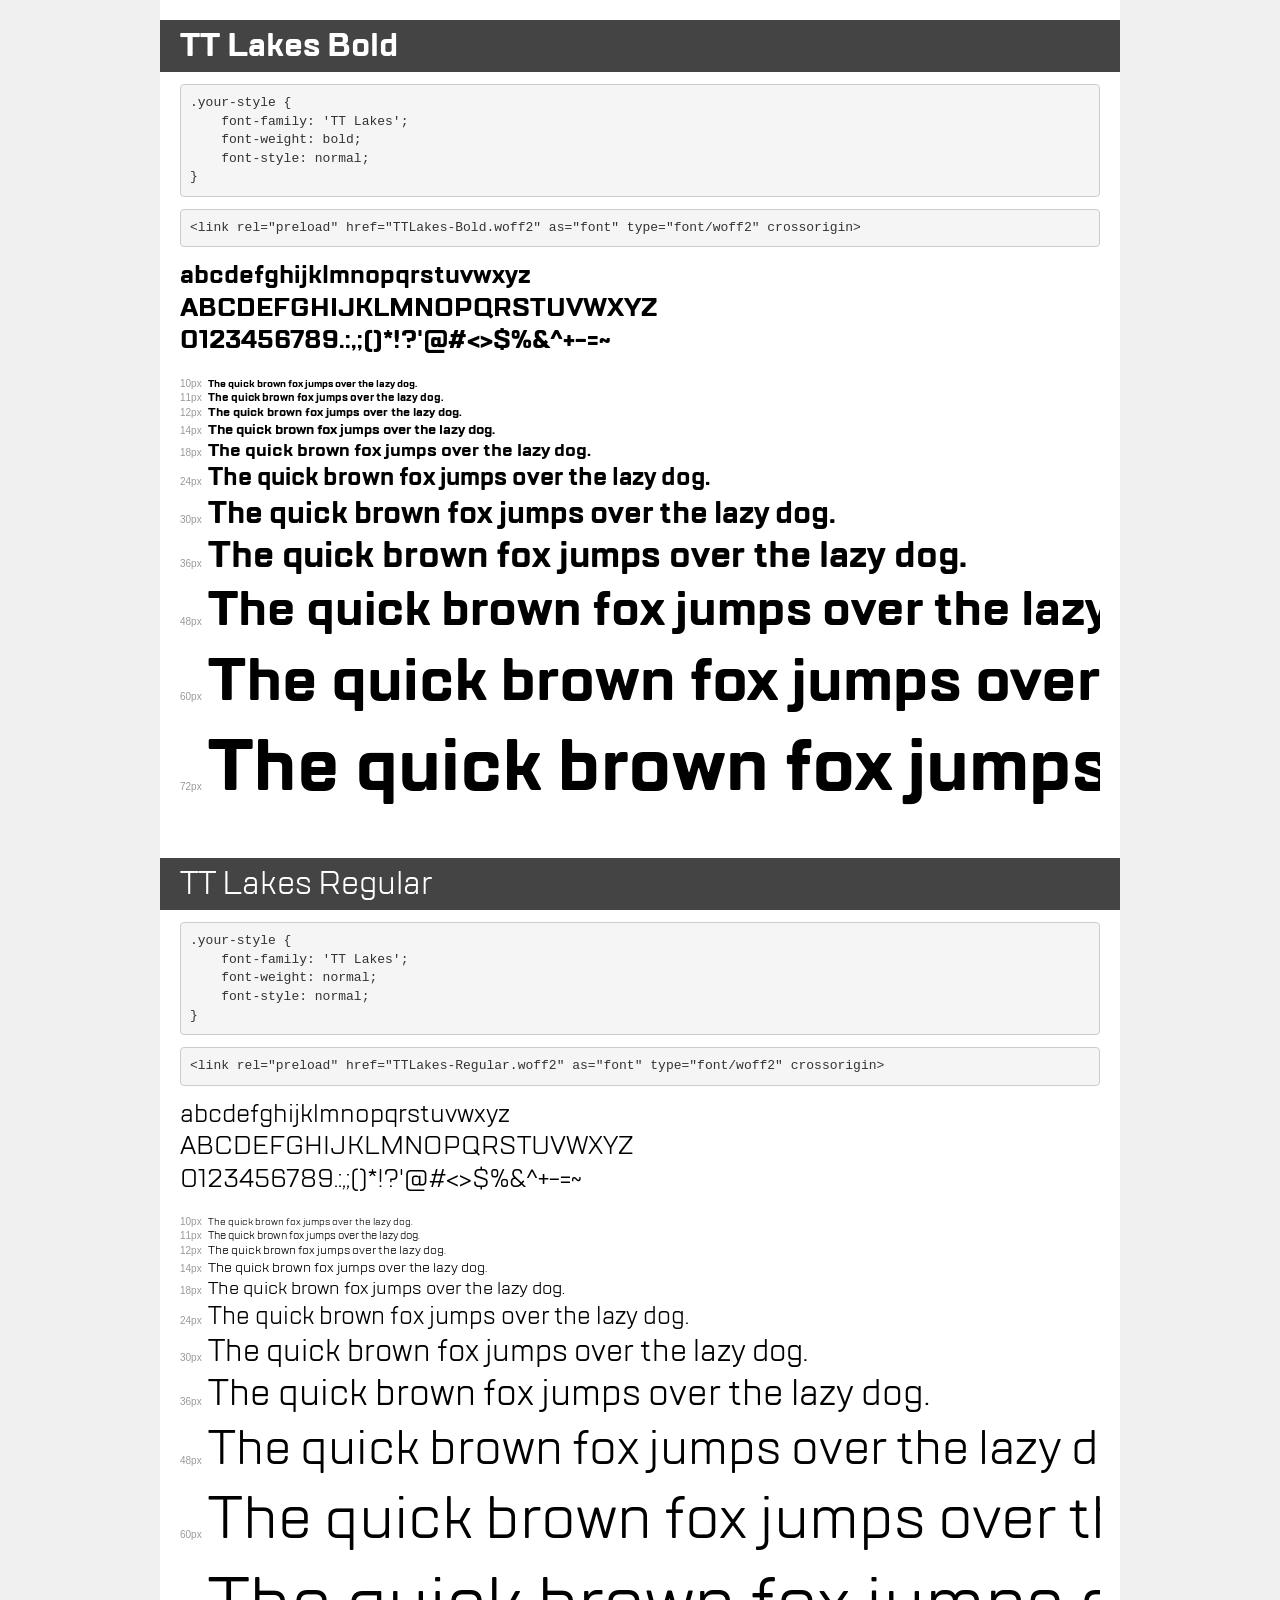
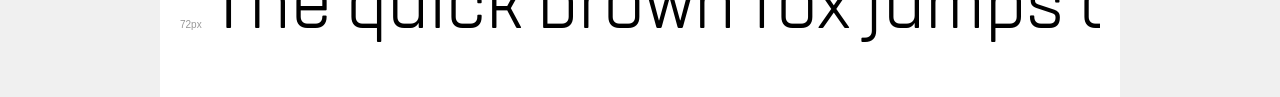
<file: fonts/demo.html>
<!DOCTYPE html>
<html lang="en">
<head>
    <meta charset="utf-8">
    <meta http-equiv="X-UA-Compatible" content="IE=edge">
    <meta name="viewport" content="width=device-width, initial-scale=1">
    <meta name="robots" content="noindex, noarchive">
    <meta name="format-detection" content="telephone=no">
    <title>Transfonter demo</title>
    <link href="stylesheet.css" rel="stylesheet">
    <style>
        /*
        http://meyerweb.com/eric/tools/css/reset/
        v2.0 | 20110126
        License: none (public domain)
        */
        html, body, div, span, applet, object, iframe,
        h1, h2, h3, h4, h5, h6, p, blockquote, pre,
        a, abbr, acronym, address, big, cite, code,
        del, dfn, em, img, ins, kbd, q, s, samp,
        small, strike, strong, sub, sup, tt, var,
        b, u, i, center,
        dl, dt, dd, ol, ul, li,
        fieldset, form, label, legend,
        table, caption, tbody, tfoot, thead, tr, th, td,
        article, aside, canvas, details, embed,
        figure, figcaption, footer, header, hgroup,
        menu, nav, output, ruby, section, summary,
        time, mark, audio, video {
            margin: 0;
            padding: 0;
            border: 0;
            font-size: 100%;
            font: inherit;
            vertical-align: baseline;
        }
        /* HTML5 display-role reset for older browsers */
        article, aside, details, figcaption, figure,
        footer, header, hgroup, menu, nav, section {
            display: block;
        }
        body {
            line-height: 1;
        }
        ol, ul {
            list-style: none;
        }
        blockquote, q {
            quotes: none;
        }
        blockquote:before, blockquote:after,
        q:before, q:after {
            content: '';
            content: none;
        }
        table {
            border-collapse: collapse;
            border-spacing: 0;
        }
        /* demo styles */
        body {
            background: #f0f0f0;
            color: #000;
        }
        .page {
            background: #fff;
            width: 920px;
            margin: 0 auto;
            padding: 20px 20px 0 20px;
            overflow: hidden;
        }
        .font-container {
            overflow-x: auto;
            overflow-y: hidden;
            margin-bottom: 40px;
            line-height: 1.3;
            white-space: nowrap;
            padding-bottom: 5px;
        }
        h1 {
            position: relative;
            background: #444;
            font-size: 32px;
            color: #fff;
            padding: 10px 20px;
            margin: 0 -20px 12px -20px;
        }
        .letters {
            font-size: 25px;
            margin-bottom: 20px;
        }
        .s10:before {
            content: '10px';
        }
        .s11:before {
            content: '11px';
        }
        .s12:before {
            content: '12px';
        }
        .s14:before {
            content: '14px';
        }
        .s18:before {
            content: '18px';
        }
        .s24:before {
            content: '24px';
        }
        .s30:before {
            content: '30px';
        }
        .s36:before {
            content: '36px';
        }
        .s48:before {
            content: '48px';
        }
        .s60:before {
            content: '60px';
        }
        .s72:before {
            content: '72px';
        }
        .s10:before, .s11:before, .s12:before, .s14:before,
        .s18:before, .s24:before, .s30:before, .s36:before,
        .s48:before, .s60:before, .s72:before {
            font-family: Arial, sans-serif;
            font-size: 10px;
            font-weight: normal;
            font-style: normal;
            color: #999;
            padding-right: 6px;
        }
        pre {
            display: block;
            padding: 9px;
            margin: 0 0 12px;
            font-family: Monaco, Menlo, Consolas, "Courier New", monospace;
            font-size: 13px;
            line-height: 1.428571429;
            color: #333;
            font-weight: normal;
            font-style: normal;
            background-color: #f5f5f5;
            border: 1px solid #ccc;
            overflow-x: auto;
            border-radius: 4px;
        }
        /* responsive */
        @media (max-width: 959px) {
            .page {
                width: auto;
                margin: 0;
            }
        }
    </style>
</head>
<body>
<div class="page">
    <div class="demo">
        <h1 style="font-family: 'TT Lakes'; font-weight: bold; font-style: normal;">TT Lakes Bold</h1>
        <pre title="Usage">.your-style {
    font-family: 'TT Lakes';
    font-weight: bold;
    font-style: normal;
}</pre>
        <pre title="Preload (optional)">
&lt;link rel=&quot;preload&quot; href=&quot;TTLakes-Bold.woff2&quot; as=&quot;font&quot; type=&quot;font/woff2&quot; crossorigin&gt;</pre>
        <div class="font-container" style="font-family: 'TT Lakes'; font-weight: bold; font-style: normal;">
            <p class="letters">
                abcdefghijklmnopqrstuvwxyz<br>
ABCDEFGHIJKLMNOPQRSTUVWXYZ<br>
                0123456789.:,;()*!?'@#&lt;&gt;$%&^+-=~
            </p>
            <p class="s10" style="font-size: 10px;">The quick brown fox jumps over the lazy dog.</p>
            <p class="s11" style="font-size: 11px;">The quick brown fox jumps over the lazy dog.</p>
            <p class="s12" style="font-size: 12px;">The quick brown fox jumps over the lazy dog.</p>
            <p class="s14" style="font-size: 14px;">The quick brown fox jumps over the lazy dog.</p>
            <p class="s18" style="font-size: 18px;">The quick brown fox jumps over the lazy dog.</p>
            <p class="s24" style="font-size: 24px;">The quick brown fox jumps over the lazy dog.</p>
            <p class="s30" style="font-size: 30px;">The quick brown fox jumps over the lazy dog.</p>
            <p class="s36" style="font-size: 36px;">The quick brown fox jumps over the lazy dog.</p>
            <p class="s48" style="font-size: 48px;">The quick brown fox jumps over the lazy dog.</p>
            <p class="s60" style="font-size: 60px;">The quick brown fox jumps over the lazy dog.</p>
            <p class="s72" style="font-size: 72px;">The quick brown fox jumps over the lazy dog.</p>
        </div>
    </div>

    <div class="demo">
        <h1 style="font-family: 'TT Lakes'; font-weight: normal; font-style: normal;">TT Lakes Regular</h1>
        <pre title="Usage">.your-style {
    font-family: 'TT Lakes';
    font-weight: normal;
    font-style: normal;
}</pre>
        <pre title="Preload (optional)">
&lt;link rel=&quot;preload&quot; href=&quot;TTLakes-Regular.woff2&quot; as=&quot;font&quot; type=&quot;font/woff2&quot; crossorigin&gt;</pre>
        <div class="font-container" style="font-family: 'TT Lakes'; font-weight: normal; font-style: normal;">
            <p class="letters">
                abcdefghijklmnopqrstuvwxyz<br>
ABCDEFGHIJKLMNOPQRSTUVWXYZ<br>
                0123456789.:,;()*!?'@#&lt;&gt;$%&^+-=~
            </p>
            <p class="s10" style="font-size: 10px;">The quick brown fox jumps over the lazy dog.</p>
            <p class="s11" style="font-size: 11px;">The quick brown fox jumps over the lazy dog.</p>
            <p class="s12" style="font-size: 12px;">The quick brown fox jumps over the lazy dog.</p>
            <p class="s14" style="font-size: 14px;">The quick brown fox jumps over the lazy dog.</p>
            <p class="s18" style="font-size: 18px;">The quick brown fox jumps over the lazy dog.</p>
            <p class="s24" style="font-size: 24px;">The quick brown fox jumps over the lazy dog.</p>
            <p class="s30" style="font-size: 30px;">The quick brown fox jumps over the lazy dog.</p>
            <p class="s36" style="font-size: 36px;">The quick brown fox jumps over the lazy dog.</p>
            <p class="s48" style="font-size: 48px;">The quick brown fox jumps over the lazy dog.</p>
            <p class="s60" style="font-size: 60px;">The quick brown fox jumps over the lazy dog.</p>
            <p class="s72" style="font-size: 72px;">The quick brown fox jumps over the lazy dog.</p>
        </div>
    </div>

</div>
</body>
</html>
</file>
<file: fonts/stylesheet.css>
@font-face {
    font-family: 'TT Lakes';
    src: url('TTLakes-Bold.woff2') format('woff2'),
        url('TTLakes-Bold.woff') format('woff');
    font-weight: bold;
    font-style: normal;
    font-display: swap;
}

@font-face {
    font-family: 'TT Lakes';
    src: url('TTLakes-Regular.woff2') format('woff2'),
        url('TTLakes-Regular.woff') format('woff');
    font-weight: normal;
    font-style: normal;
    font-display: swap;
}
</file>
